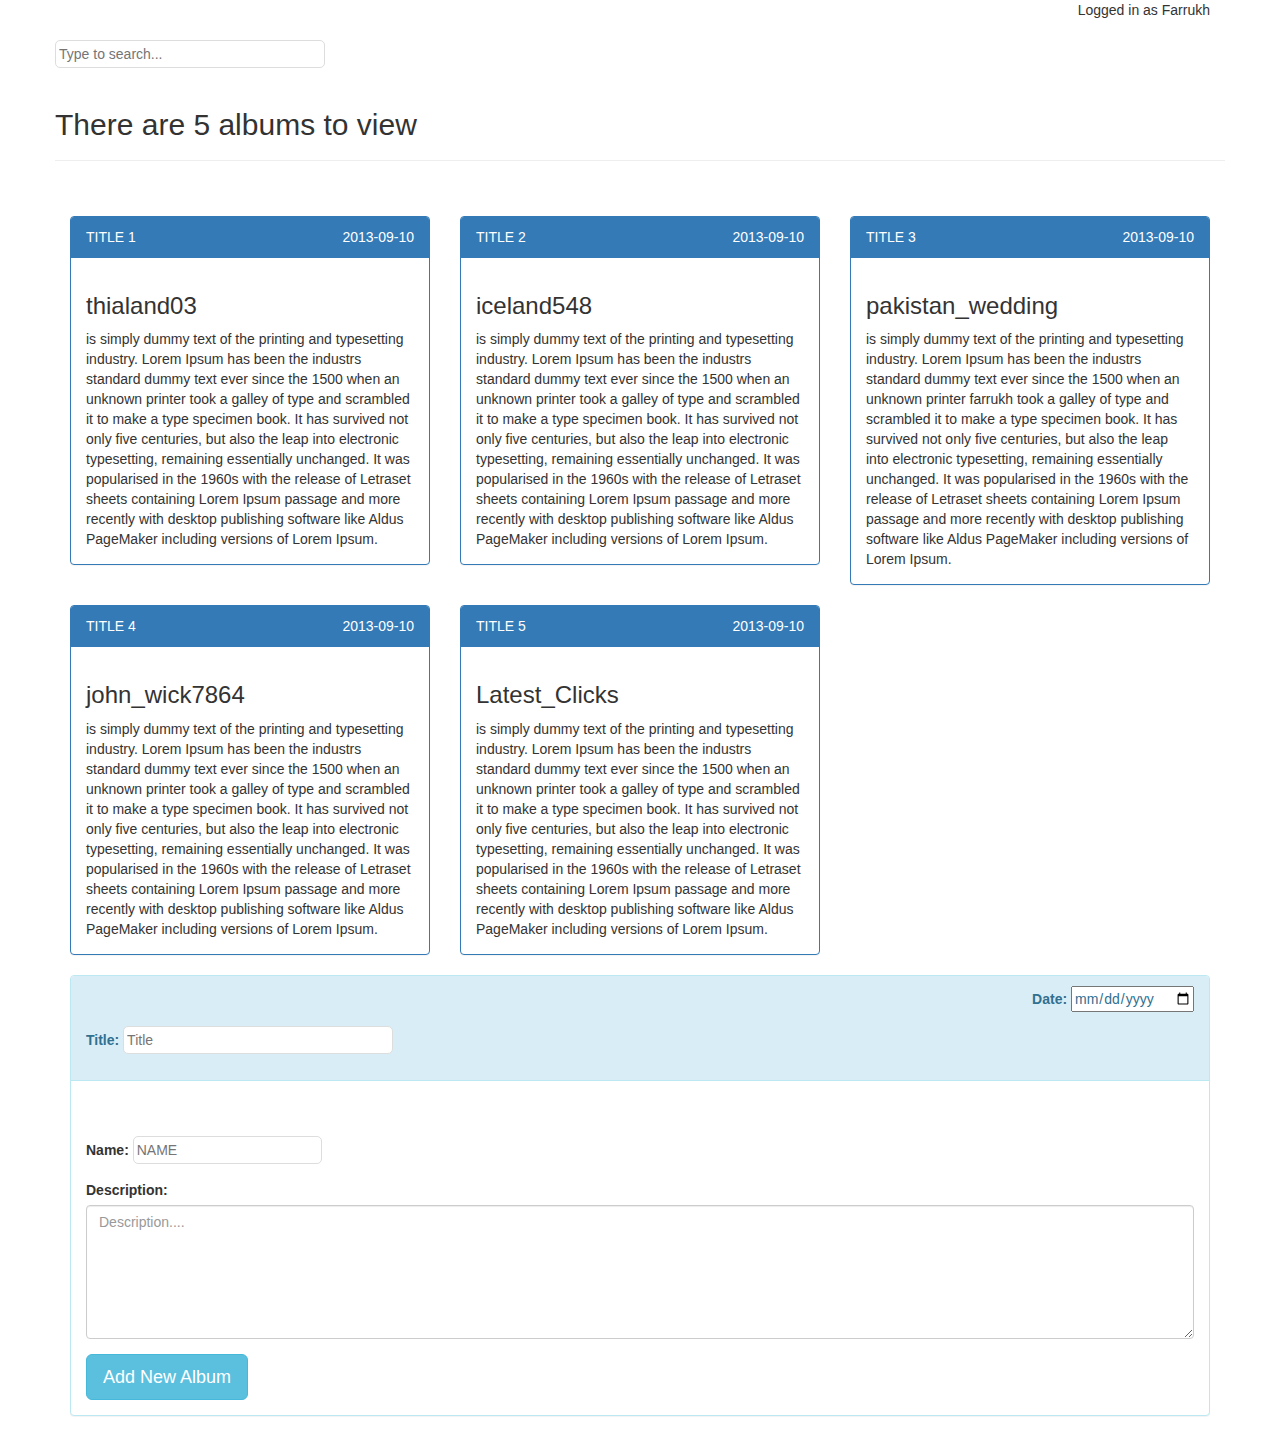
<file: index.html>
<!DOCTYPE html>
<html lang="en" ng-app="app">
<head>
    <meta charset="UTF-8">
    <title>Album</title>
    <script src="angular.min.js"></script>
    <script src="js/app/app.js"></script>
    <script src="js/angular-route.js"></script>
    <script src="js/angular-route.min.js"></script>
    <link rel="stylesheet" href="css/bootstrap.min.css">
    <link rel="stylesheet" href="css/bootstrap.css">
    <link rel="stylesheet" href="css/style.css">
    <script src="js/bootstrap.min.js"></script>
   
</head>
<body>
          <ng-view></ng-view>
 
 </body>
 </html>
</file>
<file: css/style.css>
input[type=text]{
    margin-top: 40px;
    padding:3px;
    border-radius: 5px;
    border:1px solid #ddd;
}
#panel{
    min-height: 200px;
   
}

a{
    text-decoration: none;
    color: white;
}
</file>
